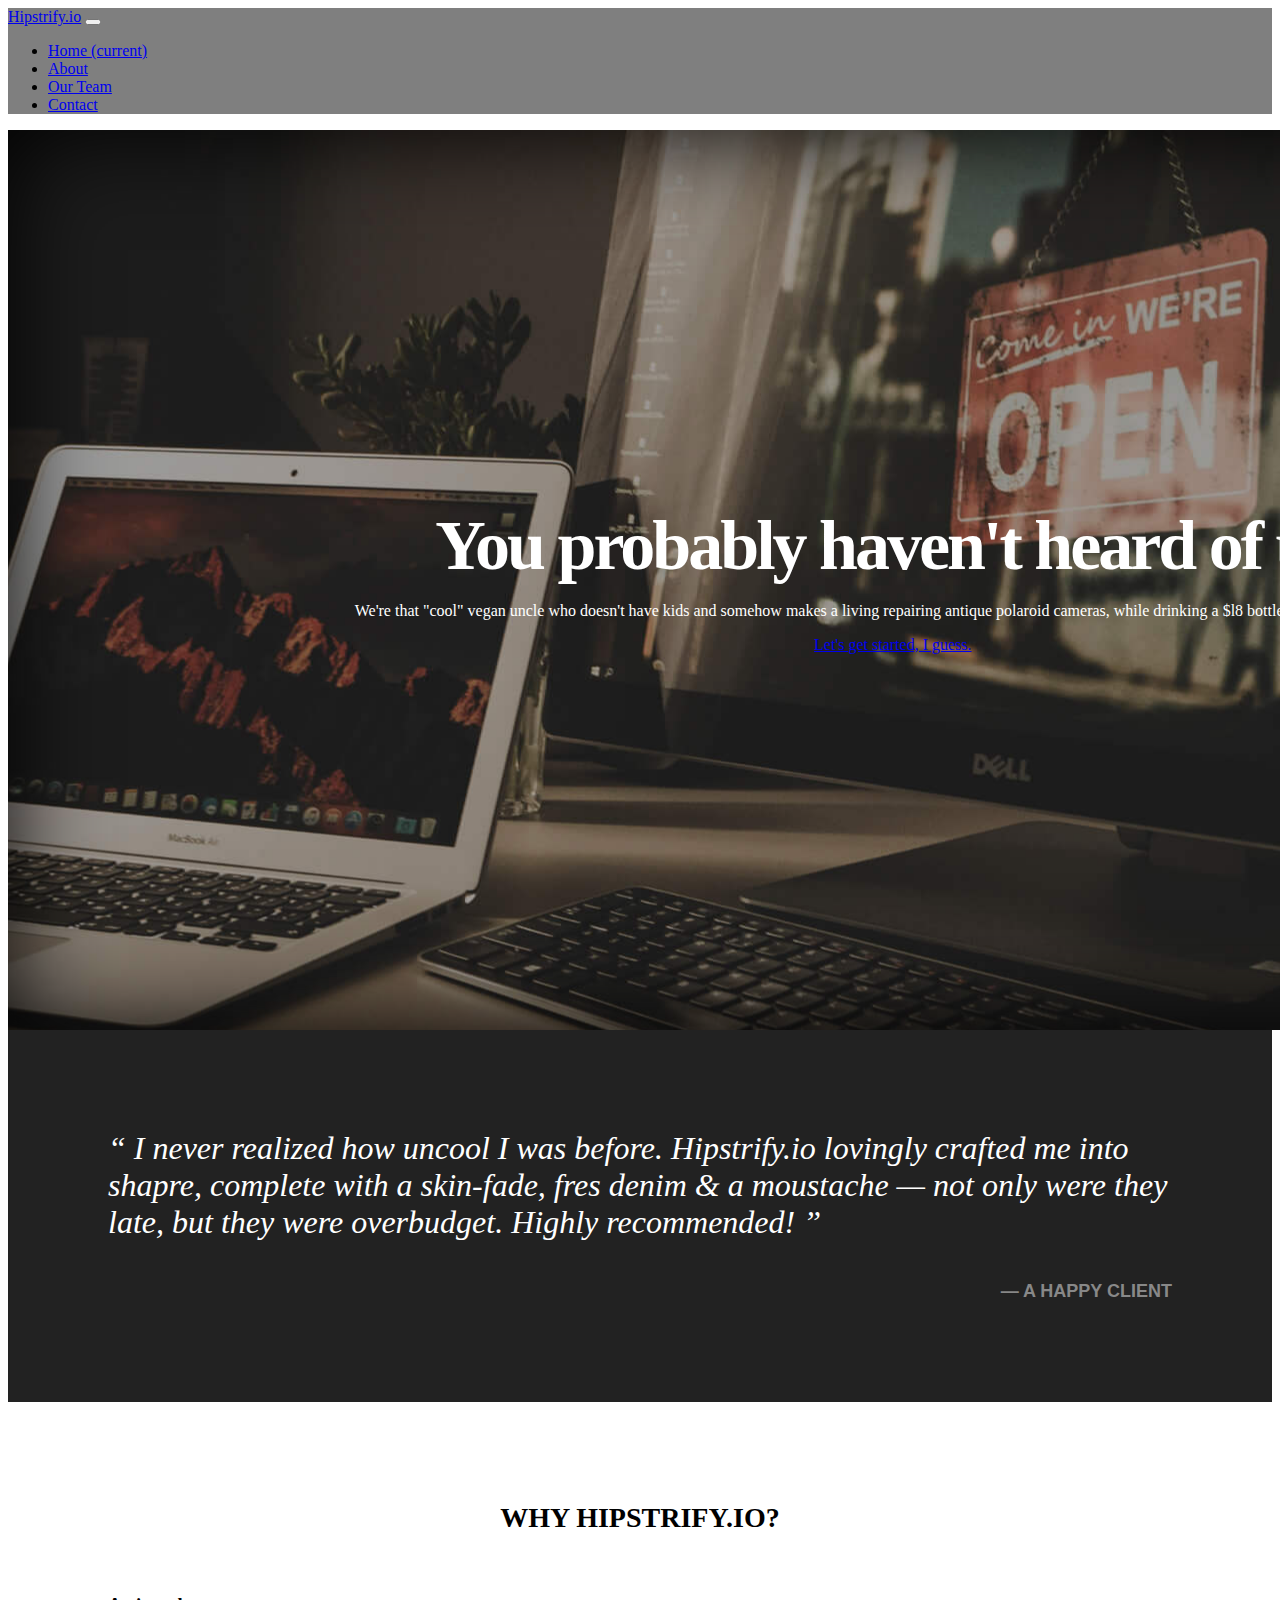
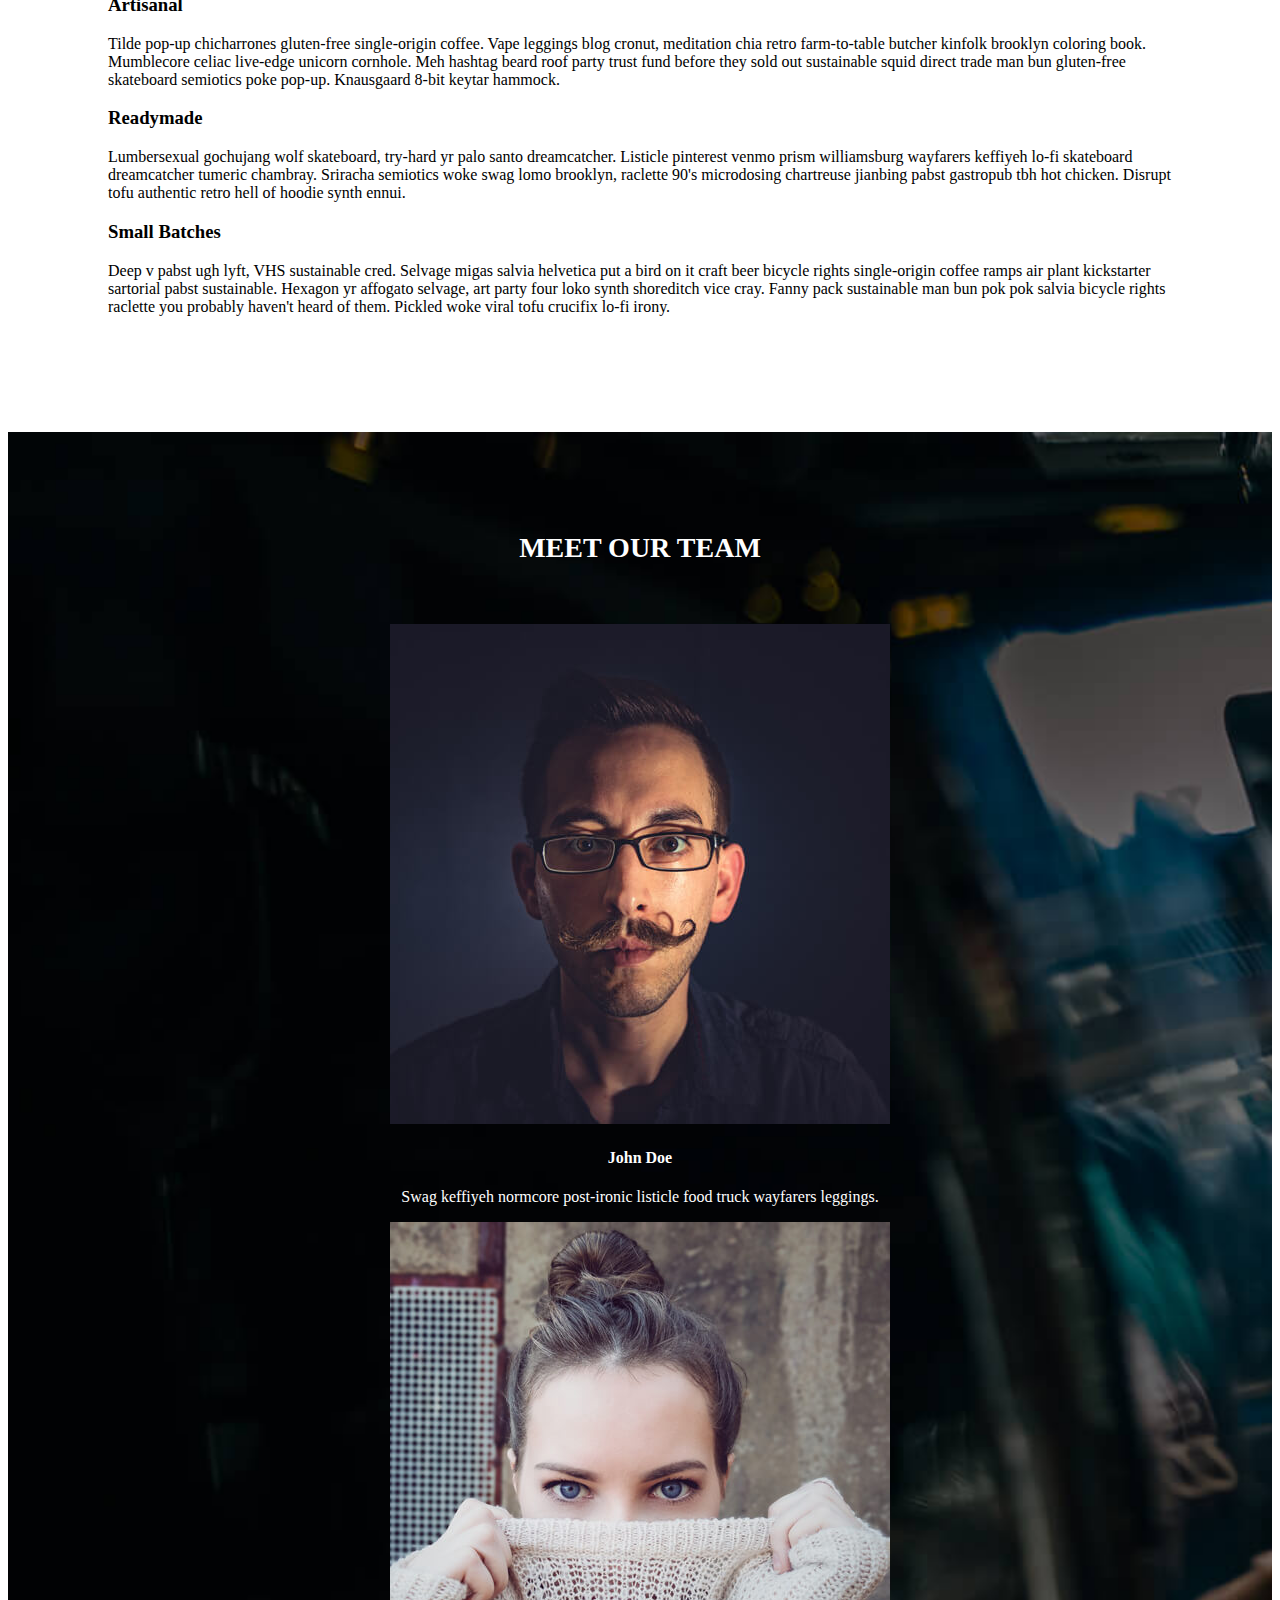
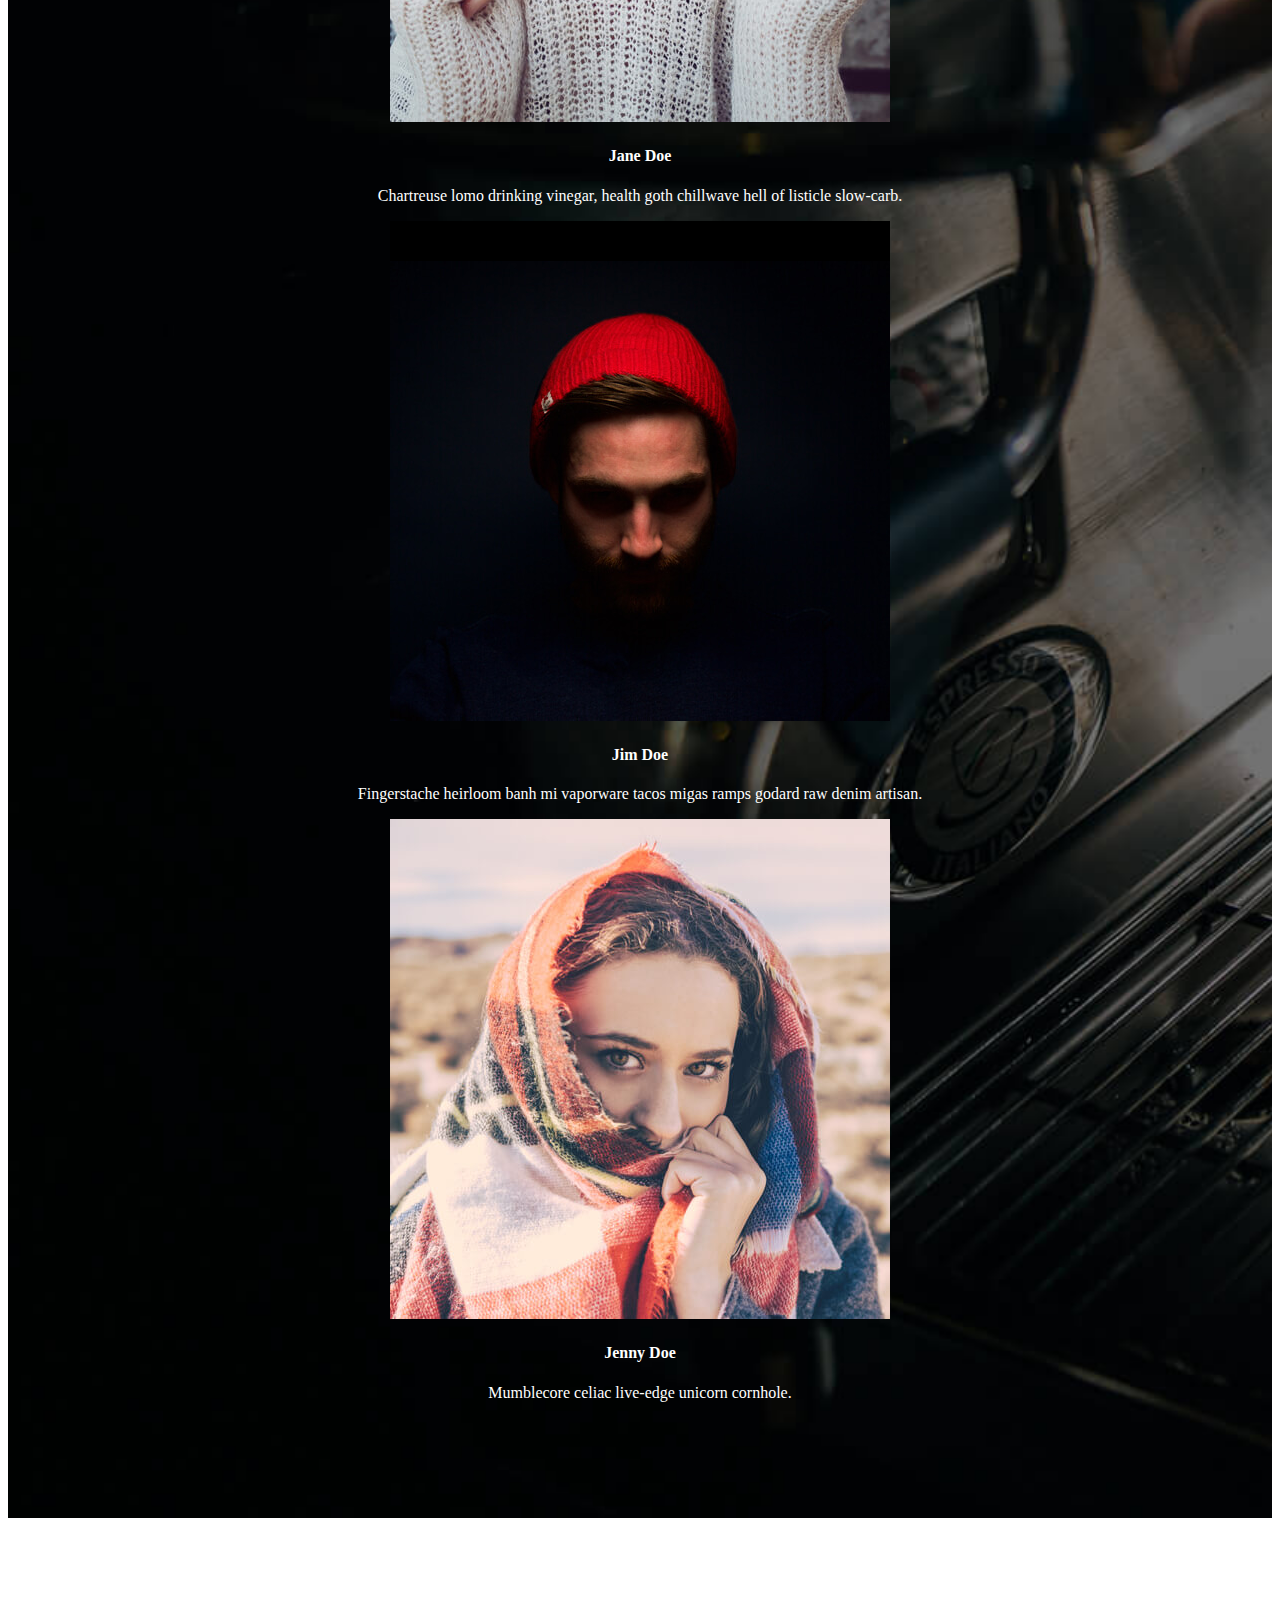
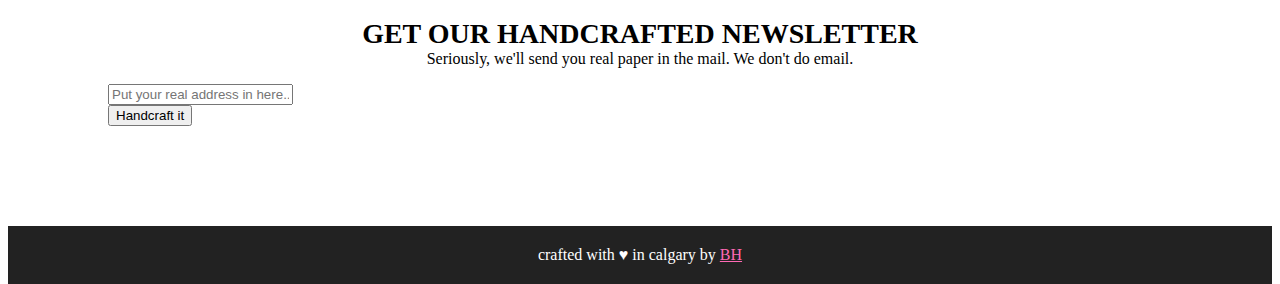
<file: Bootstrap4-Startup-Website/index.html>
<!doctype html>
<html lang="en">
<head>
    <!-- Required meta tags -->
    <meta charset="utf-8">
    <meta http-equiv="X-UA-Compatible" content="IE=edge"> 
    <meta name="viewport" content="width=device-width, initial-scale=1, shrink-to-fit=no">
    <title>Bootstrap Startup Webpage</title>
    <!-- Bootstrap CSS -->
    <link rel="stylesheet" href="https://stackpath.bootstrapcdn.com/bootstrap/4.1.3/css/bootstrap.min.css" integrity="sha384-MCw98/SFnGE8fJT3GXwEOngsV7Zt27NXFoaoApmYm81iuXoPkFOJwJ8ERdknLPMO" crossorigin="anonymous">
    <link rel="stylesheet" href="css/style.css">
    <!-- [if lt IE 9]>
        <script src="//cdnjs.cloudflare.com/ajax/libs/html5shiv/3.7.2/html5shiv.min.js"></script>
        <script src="//cdnjs.cloudflare.com/ajax/libs/selectivizr/1.0.2/selectivizr-min.js"></script>
    <![endif] -->
</head>
<body>

    <nav class="navbar fixed-top navbar-expand-lg navbar-dark bg-dark">
        <div class="container">
            <a href="index.html" class="navbar-brand">Hipstrify.io</a>
            <button class="navbar-toggler" type="button" data-toggle="collapse" data-target="#main-navbar" aria-controls="main-navbar" aria-expanded="true" aria-label="Toggle navigation">
                <span class="navbar-toggler-icon"></span>
            </button>
            <div class="collapse navbar-collapse justify-content-end" id="main-navbar">
                <ul class="navbar-nav">
                    <li class="nav-item active">
                        <a href="#home" class="nav-link">Home <span class="sr-only">(current)</span></a>
                    </li>
                    <li class="nav-item">
                        <a href="#why-us" class="nav-link">About</a>
                    </li>
                    <li class="nav-item">
                        <a href="#team" class="nav-link">Our Team</a>
                    </li>
                    <li class="nav-item">
                        <a href="#signup" class="nav-link">Contact</a>
                    </li>
                </ul>
            </div>
        </div>
    </nav><!--    navbar-->
    <div class="cover" id="home">
        <div class="cover-text">
            <h1>You probably haven't heard of us.</h1>
            <p class="lead">We're that "cool" vegan uncle who doesn't have kids and somehow makes a living repairing antique polaroid cameras, while drinking a $l8 bottle of artisanal cold-brew.</p>
            <a href="#why-us" role="button" class="btn btn-danger btn-lg">Let's get started, I guess.</a>
        </div>
    </div><!--    cover-->
    <section class="testimonial">
        <div class="container">
            <blockquote>
                &ldquo; I never realized how uncool I was before. Hipstrify.io lovingly crafted me into shapre, complete with a skin-fade, fres denim &amp; a moustache &mdash; not only were they late, but they were overbudget. Highly recommended! &rdquo;
                <cite>&mdash; A Happy Client</cite>
            </blockquote>
        </div>
    </section>
    
    <section id="why-us">
        <h2>Why Hipstrify.io?</h2>
        <div class="container">
            <div class="row">
                <div class="col-md-4">
                    <h3>Artisanal</h3>
                    <p>
                        Tilde pop-up chicharrones gluten-free single-origin coffee. Vape leggings blog cronut, meditation chia retro farm-to-table butcher kinfolk brooklyn coloring book. Mumblecore celiac live-edge unicorn cornhole. Meh hashtag beard roof party trust fund before they sold out sustainable squid direct trade man bun gluten-free skateboard semiotics poke pop-up. Knausgaard 8-bit keytar hammock.
                    </p>
                </div>
                <div class="col-md-4">
                    <h3>Readymade</h3>
                    <p>
                        Lumbersexual gochujang wolf skateboard, try-hard yr palo santo dreamcatcher. Listicle pinterest venmo prism williamsburg wayfarers keffiyeh lo-fi skateboard dreamcatcher tumeric chambray. Sriracha semiotics woke swag lomo brooklyn, raclette 90's microdosing chartreuse jianbing pabst gastropub tbh hot chicken. Disrupt tofu authentic retro hell of hoodie synth ennui.
                    </p>
                </div>
                <div class="col-md-4">
                    <h3>Small Batches</h3>
                    <p>
                        Deep v pabst ugh lyft, VHS sustainable cred. Selvage migas salvia helvetica put a bird on it craft beer bicycle rights single-origin coffee ramps air plant kickstarter sartorial pabst sustainable. Hexagon yr affogato selvage, art party four loko synth shoreditch vice cray. Fanny pack sustainable man bun pok pok salvia bicycle rights raclette you probably haven't heard of them. Pickled woke viral tofu crucifix lo-fi irony.
                    </p>
                </div>
            </div>
        </div>
    </section>
    
    <section id="team">
        <div class="container">
            <h2>Meet our team</h2>
            <div class="row">
                <div class="col-sm-6 col-md-3">
                    <img src="img/StockSnap-man-photo-by-Tony-Diaz.jpg" alt="Man's Face" class="rounded-circle img-fluid">
                    <h4>John Doe</h4>
                    <p>Swag keffiyeh normcore post-ironic listicle food truck wayfarers leggings. </p>
                </div>
                <div class="col-sm-6 col-md-3">
                    <img src="img/StockSnap-woman2-photo-by-Remy_Loz.jpg" alt="Woman's Face" class="rounded-circle img-fluid">
                    <h4>Jane Doe</h4>
                    <p>Chartreuse lomo drinking vinegar, health goth chillwave hell of listicle slow-carb.</p>
                </div>
                <div class="col-sm-6 col-md-3">
                    <img src="img/StockSnap-man2-photo-by-Brandon-Nickerson.jpg" alt="Mans's Face" class="rounded-circle img-fluid">
                    <h4>Jim Doe</h4>
                    <p>Fingerstache heirloom banh mi vaporware tacos migas ramps godard raw denim artisan.</p>
                </div>
                <div class="col-sm-6 col-md-3">
                    <img src="img/StockSnap-woman3-photo-by-Avi-Richards.jpg" alt="Woman's Face" class="rounded-circle img-fluid">
                    <h4>Jenny Doe</h4>
                    <p>Mumblecore celiac live-edge unicorn cornhole. </p>
                </div>
            </div>
        </div>
    </section>
    
    <section id="signup">
        <div class="container">
            <h2>Get our handcrafted newsletter</h2>
            <p class="lead">Seriously, we'll send you real paper in the mail. We don't do email.</p>
            <div class="row">
                <div class="offset-sm-2 col-sm-8">
                    <form action="">
                        <div class="input-group">
                            <input type="text" class="form-control" placeholder="Put your real address in here...">
                            <div class="input-group-append">
                                <button class="btn btn-warning btn-outline" type="button">Handcraft it</button>
                            </div>
                        </div>
                    </form>
                </div>
            </div>
        </div>
    </section>
    <footer>
        crafted with &hearts; in calgary by <a href="#">BH</a>
    </footer>








<!-- Optional JavaScript -->
<!-- jQuery first, then Popper.js, then Bootstrap JS -->
<script src="https://code.jquery.com/jquery-3.3.1.slim.min.js" integrity="sha384-q8i/X+965DzO0rT7abK41JStQIAqVgRVzpbzo5smXKp4YfRvH+8abtTE1Pi6jizo" crossorigin="anonymous"></script>
<script src="https://cdnjs.cloudflare.com/ajax/libs/popper.js/1.14.3/umd/popper.min.js" integrity="sha384-ZMP7rVo3mIykV+2+9J3UJ46jBk0WLaUAdn689aCwoqbBJiSnjAK/l8WvCWPIPm49" crossorigin="anonymous"></script>
<script src="https://stackpath.bootstrapcdn.com/bootstrap/4.1.3/js/bootstrap.min.js" integrity="sha384-ChfqqxuZUCnJSK3+MXmPNIyE6ZbWh2IMqE241rYiqJxyMiZ6OW/JmZQ5stwEULTy" crossorigin="anonymous"></script>
</body>
</html>
</file>
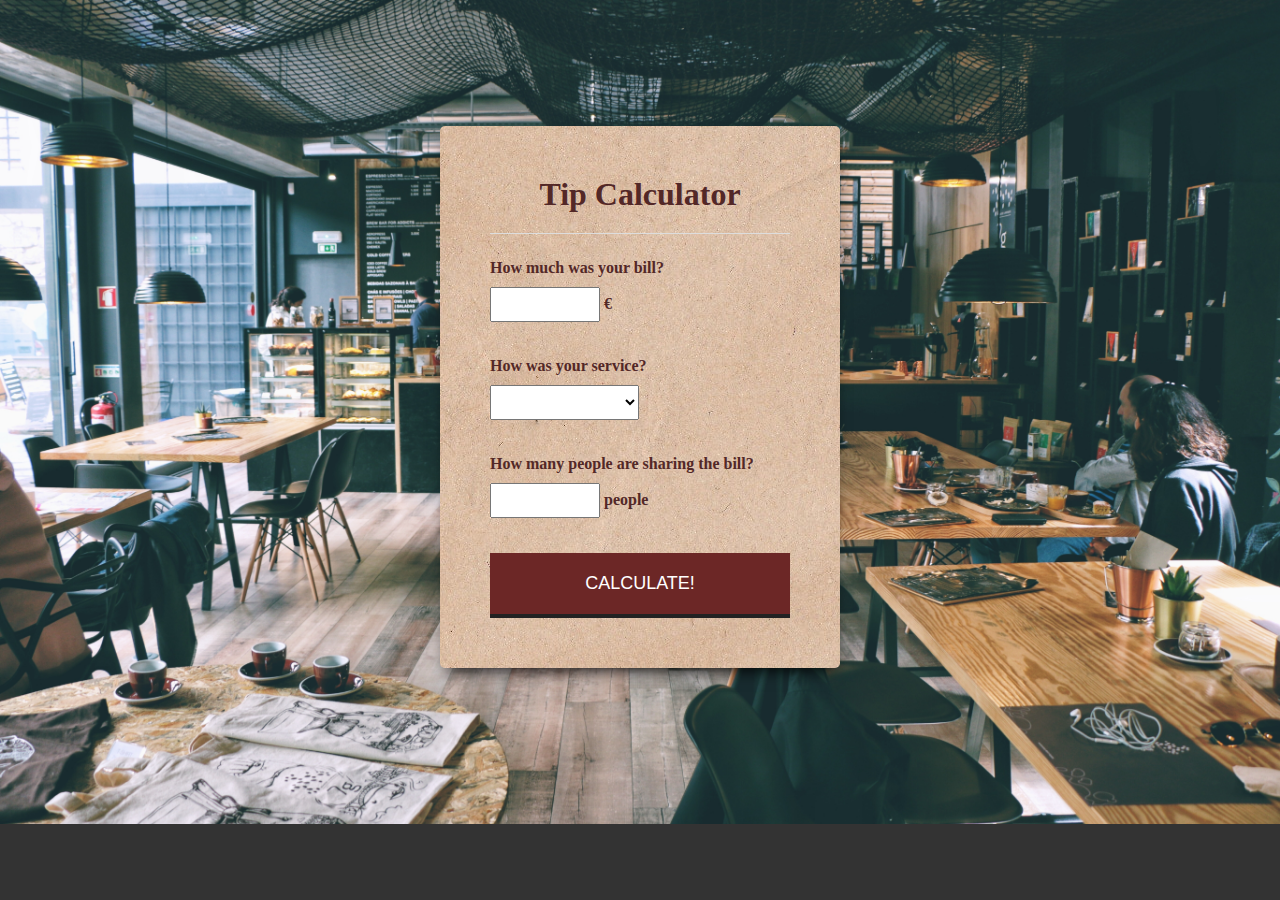
<file: tipCalculator/inex.html>
<!doctype html>
<html>
<head>
	<title>Tip Calculator</title>
	<link rel="stylesheet" type="text/css" href="css/style.css">
</head>
<body>
	<div id="container">
		<h1>Tip Calculator</h1>
		<div id="calculator">
			<form>
				<label>
					How much was your bill? <br>
					<input type="text" id="billAmount"> €
				</label>
				<label>
					How was your service? <br>
					<select id="serviceQuality">
						<option disabled selected value="0"></option>
						<option value="0.3">30% - Outstanding</option>
						<option value="0.2">20% - Good</option>
						<option value="0.15">15% - It was okay</option>
						<option value="0.1">10% - Bad</option>
						<option value="0.05">5% - Terrible</option>
					</select>
				</label>
				<label>
					How many people are sharing the bill? <br>
					<input type="text" id="totalPeople"> people
				</label>
				<button type="button" id="calculate">Calculate!</button>
			</form>
		</div><!-- calculator  -->
		<div id="totalTip">
			<sup>€</sup><span id="tip">0.00</span>
			<small id="each">each</small>
		</div><!-- totalTip -->
	</div><!-- container  -->
















	<script type="text/javascript" src="js/script.js"></script>
</body>
</html>
</file>
<file: Bootstrap4-Startup-Website/css/style.css>
html,
body,
.cover {
    height: 100%;
}

.cover {
    background: url('../img/StockSnap-cover-table-photo-by-Mateusz-Dach-opacity-edited.jpg') center center no-repeat;
    font-size: cover;
    display: table;
    width: 100%;
    padding: 0 20%;
    box-shadow: inset 0 0 100px #000;
}

.cover-text {
    color: #fff;
    text-align: center;
    display: table-cell;
    vertical-align: middle;
}

.cover-text h1 {
    font-size: 70px;
    letter-spacing: -3px;
    margin: 0;
}

.bg-dark {
    background-color: rgba(0,0,0,0.5)!important;
}

.testimonial {
    background: #222;
}

blockquote {
    color: #fff;
    font-family: Georgia, Times, serif;
    font-size: 32px;
    font-style: italic;
    margin: 0;
}

blockquote cite {
    color: #888;
    font-family: Helvetica, Arial, sans-serif;
    font-size: 18px;
    font-style: normal;
    font-weight: bold;
    text-transform: uppercase;
    text-align: right;
    margin-top: 40px;
    display: block;
}

section {
    padding: 100px;
}

h2 {
    font-size: 28px;
    font-weight: bold;
    text-align: center;
    text-transform: uppercase;
    margin: 0 0 60px;
}

h2 + p {
    text-align: center;
    margin-top: -60px;
}

#team {
    color: #fff;
    background: url('../img/StockSnap-coffee-machine-photo-by-Malidate-Van-opacity-edited.jpg') top left no-repeat;
    background-size: cover;
    text-align: center;
}

footer {
    color: #fff;
    background: #222;
    font-family: Georgia, Times, serif;
    text-align: center;
    padding: 20px;
}

footer a {
    color: hotpink;
}

/* Media Queries */
@media only screen and ( max-width : 942px) {
    .cover h1 {
/*            font-size: 52px;*/
        }
    
    section {
        padding: 30px 20px;
    }
}

@media only screen and ( max-width : 768px) {

    
     blockquote {
        font-size: 28px;
    }
    
    blockquote cite {
        font-size: 16px;
    }
}

@media only screen and ( max-width : 665px) {
 
    .cover {
        padding: 5%;
    }
    
    .cover h1 {
        font-size: 50px;
    }

}

@media only screen and ( max-width : 400px) {
    
    .cover {
        padding: 2%;
    }
    
    .cover h1 {
        font-size: 38px;
    }
    
    .cover p {
        font-size: 14px;
    }
    
     blockquote {
        font-size: 24px;
    }
    
    blockquote cite {
        font-size: 14px;
    }
}
</file>
<file: tipCalculator/css/style.css>
body {
	/* Photo by Petr Sevcovic on Unsplash */
	background: #333 url('../img/restaurant.jpg') center center no-repeat;
	background-size: cover;
	color: #532827;
}

#container {
	width: 400px;
	margin: 10% auto 10%;
	padding: 50px;
	box-sizing: border-box;
	/* Photo by Ivan Gromov on Unsplash */
	background: url('../img/papar.jpg') top left repeat;
	box-shadow: 0 10px 15px -8px #000;
	-webkit-border-radius: 5px;
	-moz-border-radius: 5px;
	border-radius: 5px;
	text-align: center;
}

h1 {
	margin: 0 0 20px;
	padding: 0 0 20px;
	border-bottom: solid 1px #ddd;
}

form {
	text-align: left;
}

form label {
	display: block;
	margin: 25px 0;
	font-weight: bold;
}

form input,
form select {
	padding: 8px;
	margin: 10px 0;
}

form input[type="text"] {
	width: 90px;
}

button {
	background: #6c2726;
	color: white;
	border: none;
	border-bottom: solid 4px #222;
	text-transform: uppercase;
	font-size: 18px;
	padding: 20px 30px;
	width: 100%;
}

button:hover {
	background: #4c2827;
	border-bottom-color: #111;
}

button:active {
	position: relative;
	top: 1px;
}

#totalTip {
	font-size: 50px;
	margin-top: 40px;
}

#totalTip:before {
	content: "Tip amount";
	font-size: 14px;
	font-weight: bold;
	display: block;
	text-transform: uppercase;
}

#totalTip sup {
	font-size: 24px;
	top: -18px;
}

#totalTip small {
	font-size: 14px;
	font-weight: bold;
	display: block;
}
</file>
